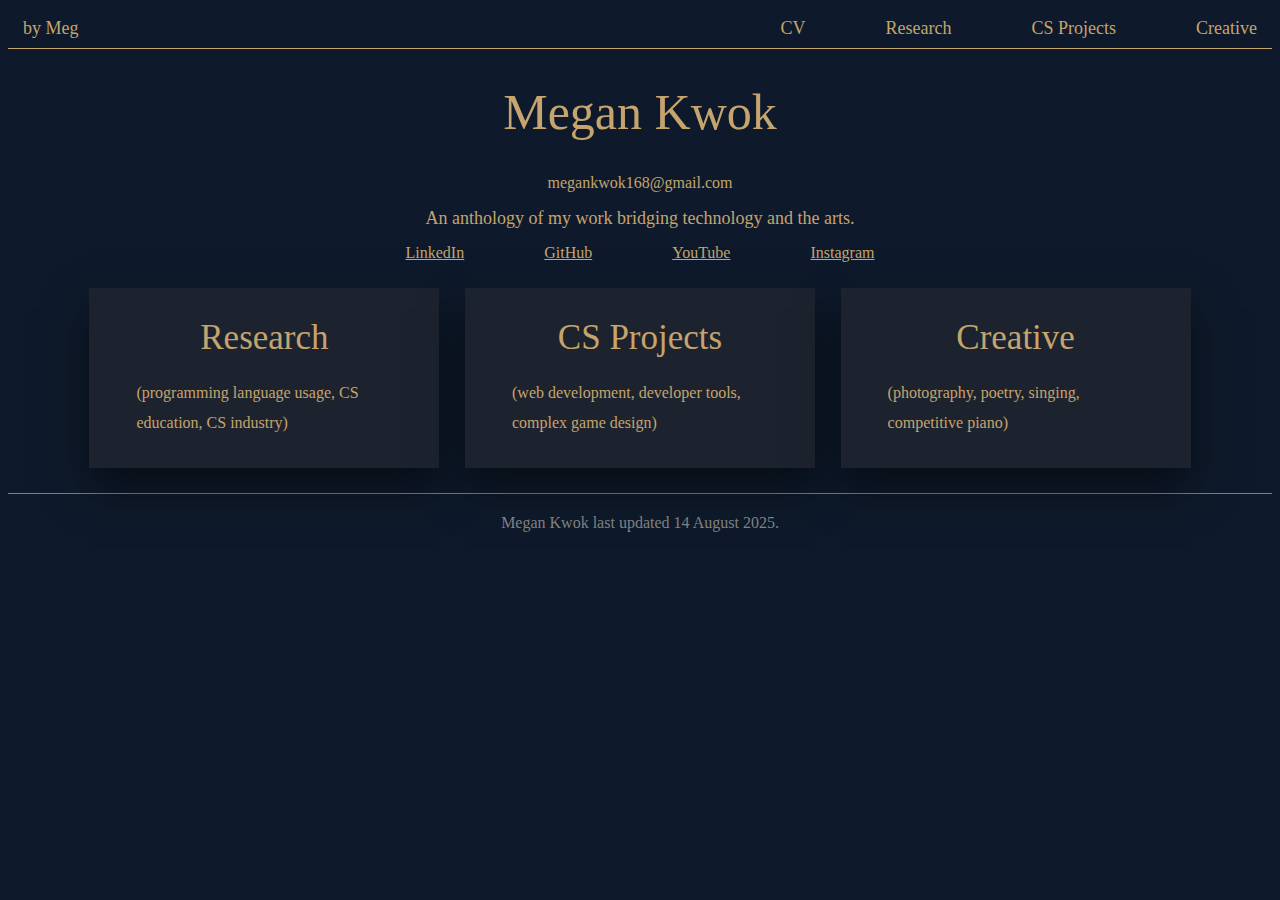
<file: index.html>
<html lang="en">
<head>
    <meta charset="UTF-8">
    <meta name="viewport" content="width=device-width, initial-scale=1.0">
    <title>Megan Kwok</title>
</head>

<link rel="stylesheet" href="meg.css">

<body>
    <nav id="navigation"></nav>

    <h1>Megan Kwok</h1>
    <p style="text-align: center;">megankwok168@gmail.com</p>
    <h2>An anthology of my work bridging technology  and the arts. </h2>

    <div class="socials">
        <a href="www.linkedin.com/in/megankwok168">LinkedIn</a>
        <a href="https://github.com/meganKwok168">GitHub</a>
        <a href="https://www.youtube.com/@megstudio13">YouTube</a>
        <a href="https://www.instagram.com/through_meg_lens/">Instagram</a>
    </div>

    <div id="sections" class="sectionsContainer"></div>


    <div class="footer" id="footer"></div>

</body>
</html>

<script src="index.js"></script>
</file>
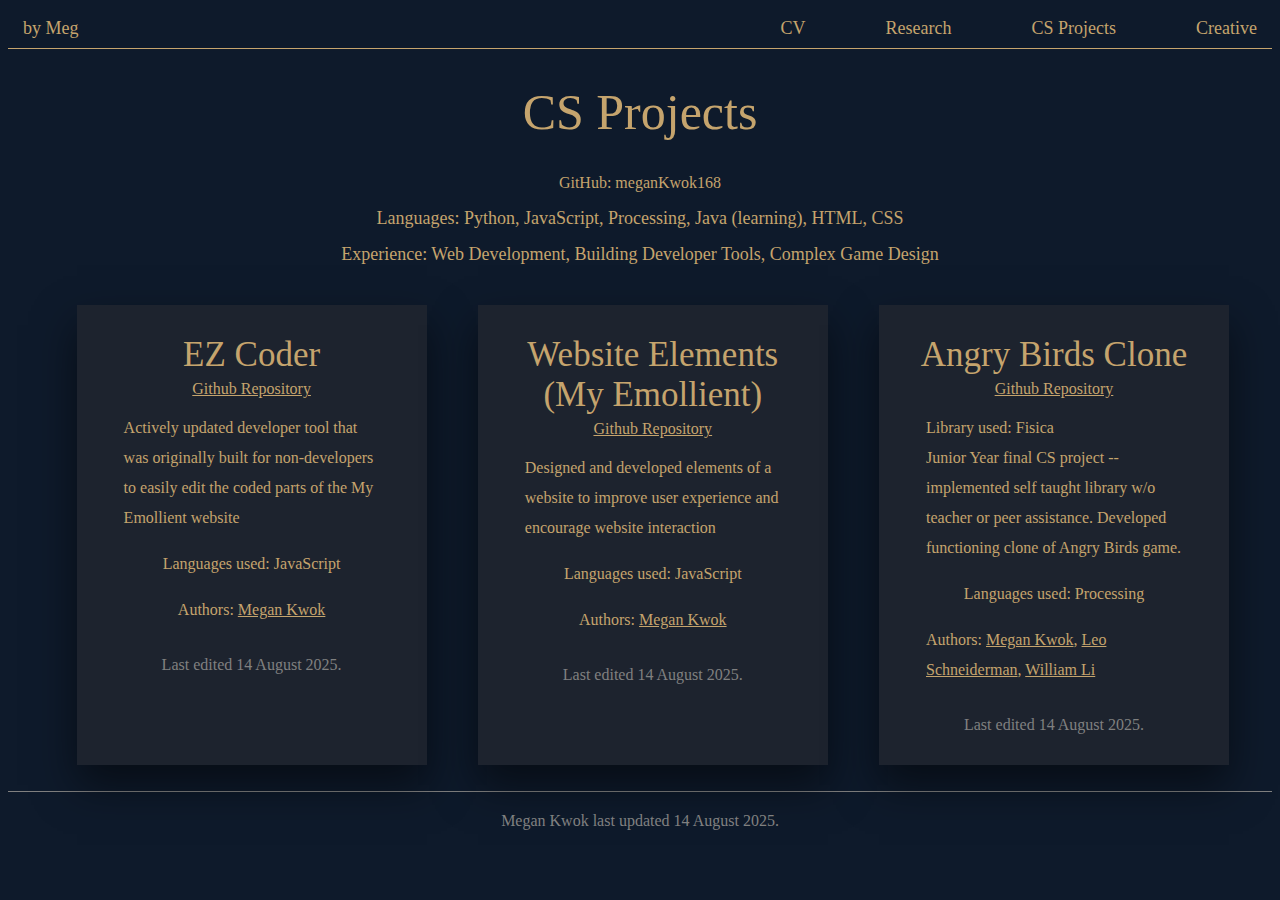
<file: projects.html>
<html lang="en">
<head>
    <meta charset="UTF-8">
    <meta name="viewport" content="width=device-width, initial-scale=1.0">
    <title>Megan Kwok</title>
</head>

<link rel="stylesheet" href="meg.css">

<body>
    <nav id="navigation"></nav>

    <h1>CS Projects </h1>
    <p style="text-align: center;">GitHub: <a class="gitHub" href="https://github.com/meganKwok168">meganKwok168</a></p>
    <h2>Languages: Python, JavaScript, Processing, Java (learning), HTML, CSS</h2>
    <h2>Experience: Web Development, Building Developer Tools, Complex Game Design</h2>

    <div id="sections" class="sectionsContainer"></div>


    <div class="footer" id="footer"></div>

</body>
</html>

<script src="projects.js"></script>
</file>
<file: meg.css>
body{
    background-color: #0e1a2b; /* dark navy */
    color: #c5a46d; /* gold */
}

nav{
    color: #c5a46d; /* gold */
    border-bottom: 1px solid #c5a46d;
    display: flex;
    height: 40px;
    align-items: center;
    justify-content: space-between;
}

.navPages {
    display: flex;
    gap: 50px; /* space between links */
    justify-content: space-between;
}



nav a {
    position: relative;
    text-decoration: none;
    color: #c5a46d; /* gold */
    font-size: 18px;
    padding: 0 15px;
}

nav a::after {
    content: "";
    position: absolute;
    left: 50%;
    bottom: -5px;
    width: 0%;
    height: 2px;
    background-color: #c5a46d; /* gold underline */
    transition: width 0.3s ease, left 0.3s ease;
    transform: translateX(-50%);
}

nav a:hover::after {
    width: 100%;
    left: 50%; /* stays centered */
}

.navPages{
    display: flex;
    gap: 50px;
}

.socials{
    display: flex;
    justify-content: center;
    gap: 80px;
}
.socials a{
    color: inherit;
}
.socials a:visited{
    color: inherit;
}


h1{
    font-size: 50px;
    font-weight: lighter;
    display: flex;
    justify-content: center;
}

h2{
    font-size: 18px;
    font-weight: lighter;
    display: flex;
    justify-content: center;
}

.sectionsContainer{
    display: flex;
    justify-content: center;
    max-width: 100vw;
    align-items: top;
    flex-wrap: wrap;
    gap: 2vw;
    padding: 2vw;
}

.sectionPart{
    background-color: #1d232e;
    box-shadow: 0 20px 40px rgba(0, 0, 0, 0.5);
    padding: 15px;
    width: 25vw;
    min-height: 40px;
    text-decoration: none;
    color:#c5a46d;
    display: flex;
    flex-direction: column;
}

.sectionPart:hover{
    box-shadow: 0 20px 40px rgba(0, 0, 0, 0.9);
    transform: translateY(-6px);
    transition: transform 0.3s ease;
}

.sectionName{
    color: #c5a46d;
    text-decoration: none;
    font-size: 35px;    
    text-align: center;
    text-decoration: none;
    padding: 5px;
    padding-top: 15px;
}

.sectionDescript{
    width: auto;         
    max-width: 80%;   
    margin: 0 auto;    
    text-align: left; 
    word-wrap: break-word;  
    padding: 15px;
    line-height: 30px;
}

.sectionsContainer a{
    text-decoration: none;
    color: inherit;
}

.sectionsContainer a:visited{
    text-decoration: none;
    color: inherit;
}

@media (max-width: 768px) {
    .sectionsContainer {
        flex-direction: column;
        align-items: center;  
    }
    
    .sectionPart {
        width: 80vw;
    }
}

.footer{
    border-top: 0.1px solid gray;
    color: gray;
    padding-top: 20px;
    display: flex;
    justify-content: center;
}

/* Projects */
.gitHub{
    color: inherit;
    text-decoration: none;
}

.gitHub:hover{
    text-decoration: underline;
}

.gitHub:visited{
    color:inherited;
    text-decoration: none;
}

.repository{
    color: inherit;
    text-decoration: underline !important;
}

.repository:visited{
    color: inherit;
    text-decoration: underline !important;
}
</file>
